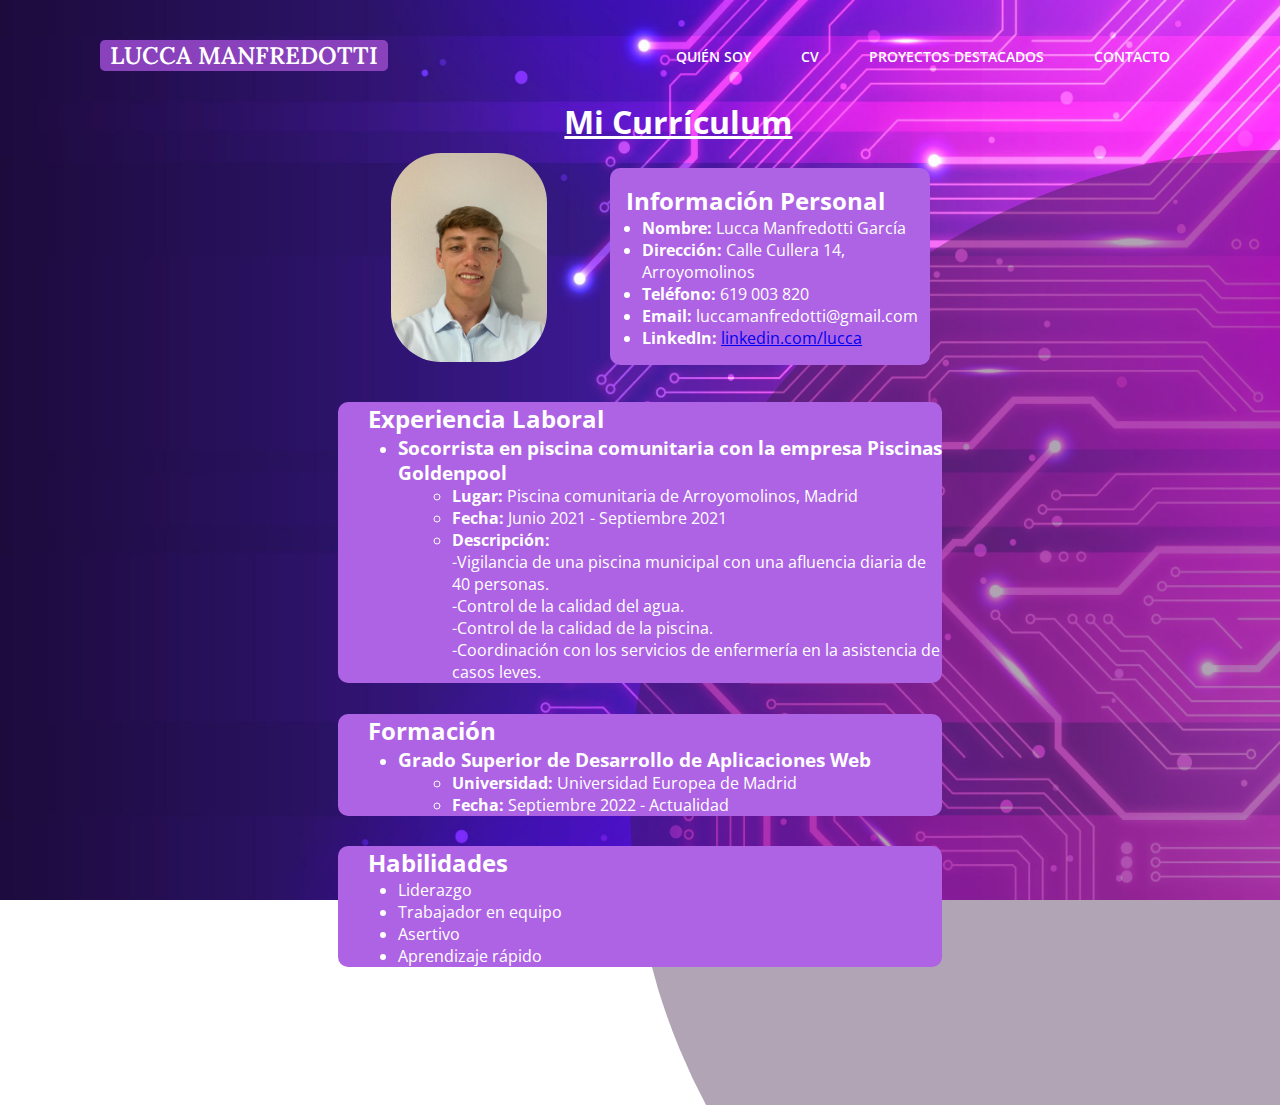
<file: cv.html>
<!DOCTYPE html>
<html lang="en">
  <head>
    <meta charset="UTF-8" />
    <meta http-equiv="X-UA-Compatible" content="IE=edge" />
    <meta name="viewport" content="width=device-width, initial-scale=1.0" />
    <link rel="stylesheet" href="style.css" />
    <title>Landing Page Web</title>
  </head>
  <body>
    <section>
      <div class="circulo"></div>
      <header>
        <a href="index.html" class="logo">Lucca Manfredotti</a>
        <ul class="navbar">
          <li>
            <a href="index.html">Quién soy</a>
          </li>
          <li>
            <a href="cv.html">CV</a>
          </li>
          <li>
            <a href="proyectos.html">Proyectos destacados</a>
          </li>
          <li>
            <a href="contacto.html">Contacto</a>
          </li>
        </ul>
      </header>
      <div class="curriculum">
        <h1>Mi Currículum</h1>

        <div class="divImgCu">
          <img class="imgCurriculum" src="img/fotoLucca.jpeg" alt="Mi foto de perfil"/>
          <div class="personal">
            <h2>Información Personal</h2>
            <ul class="listaPersonal">
              <li><strong>Nombre:</strong> Lucca Manfredotti García</li>
              <li>
                <strong>Dirección:</strong> Calle Cullera 14, Arroyomolinos
              </li>
              <li><strong>Teléfono:</strong> 619 003 820</li>
              <li><strong>Email:</strong> luccamanfredotti@gmail.com</li>
              <li>
                <strong>LinkedIn:</strong>
                <a href="https://www.linkedin.com/in/lucca-manfredotti-733497278/" target="_blank">linkedin.com/lucca</a>
              </li>
            </ul>
          </div>
        </div>

        <div class="experiencia">
          <h2>Experiencia Laboral</h2>
          <ul>
            <li>
              <h3>
                Socorrista en piscina comunitaria con la empresa Piscinas
                Goldenpool
              </h3>
              <ul>
                <li>
                  <strong>Lugar:</strong> Piscina comunitaria de Arroyomolinos,
                  Madrid
                </li>
                <li><strong>Fecha:</strong> Junio 2021 - Septiembre 2021</li>
                <li>
                  <strong>Descripción:</strong> <br />
                  -Vigilancia de una piscina municipal con una afluencia diaria
                  de 40 personas. <br />
                  -Control de la calidad del agua. <br />
                  -Control de la calidad de la piscina. <br />
                  -Coordinación con los servicios de enfermería en la asistencia
                  de casos leves.
                </li>
              </ul>
            </li>
          </ul>
        </div>

        <div class="formacion">
          <h2>Formación</h2>
          <ul>
            <li>
              <h3>Grado Superior de Desarrollo de Aplicaciones Web</h3>
              <ul>
                <li>
                  <strong>Universidad:</strong> Universidad Europea de Madrid
                </li>
                <li><strong>Fecha:</strong> Septiembre 2022 - Actualidad</li>
              </ul>
            </li>
          </ul>
        </div>

        <div class="habilidades">
          <h2>Habilidades</h2>
          <ul>
            <li>Liderazgo</li>
            <li>Trabajador en equipo</li>
            <li>Asertivo</li>
            <li>Aprendizaje rápido</li>
          </ul>
        </div>
      </div>
    </section>
  </body>
</html>
</file>
<file: style.css>
@import url('https://fonts.googleapis.com/css2?family=Lora:wght@600&family=Open+Sans:wght@600&display=swap');

* {
    margin: 0px;
    padding: 0px;
    box-sizing: border-box;
    font-family: 'Open Sans', sans-serif;
}

body {
    background-image: url(img/6108792.jpg);
    background-position: center;
    background-repeat: no-repeat;
    background-attachment: fixed;
    background-size: 100% 100%;
}

section {
    position: relative;
    width: 100%;
    min-height: 100vh;
    display: flex;
    justify-content: center;
    align-items: center;
    padding: 100px;
}
header {
    position: absolute;
    top: 0px;
    left: 0px;
    width: 100%;
    padding: 40px 100px;
    display: flex;
    justify-content: space-between;
    align-items: center;
}

header .logo {
    color: #fff;
    font-size: 1.5em;
    text-decoration: none;
    text-transform: uppercase;
    background: rgb(137, 66, 188);
    border-radius: 5px;
    padding: 0 10px;
    font-family: 'Lora', serif;
    font-weight: 600;
}

header .logo:hover {
    color: rgb(137, 66, 188);
    background: #fff;
    transition: 1s;
}

header .navbar {
    position: relative;
    display: flex;
}

header .navbar li {
    list-style: none;
    margin-left: 30px
}

header .navbar li a {
    text-decoration: none;
    color: #fff;
    font-weight: 600;
    padding: 10px;
    transition: 0.3s;
    font-size: 0.9em;
    text-transform: uppercase;
}

header .navbar li a:hover {
    border-bottom: 5px solid rgb(137, 66, 188);
    padding: 2px;
}

.menu-icon {
    color: var(--white-text);
    float: left;
    cursor: pointer;
    display: none;
    margin-left: 1rem;
    border: solid 0.1rem var(--white-text);
    padding: .2rem;
    border-radius: .1rem;
}

#menu-toggle {
    display: none;
}

header ul {
    display: flex;
}

/*Contenido de la web*/

.contenido {
    position: relative;
    width: 100%;
    display: flex;
    justify-content: space-between;
    align-items: center;
    padding-left: 30px;
}

.contenido .tituloBox {
    position: relative;
    max-height: 600px;
    text-align: center;
}

.contenido .tituloBox h2 {
    font-size: 3.6em;
    text-transform: uppercase;
    color: #fff;
}

.contenido .tituloBox h2 span {
    background: rgb(137, 66, 188);
    color: #fff;
    padding: 0 10px;
    font-family: 'Lora', serif;
    font-weight: 600;
    border-radius: 20px;
}

.contenido .tituloBox p {
    font-size: 1.6em;
    line-height: 1.5;
    color: #fff;
    font-weight: 300;
    margin-bottom: 20px;
}

.contenido .tituloBox a {
    text-decoration: none;
    text-transform: uppercase;
    color: rgb(137, 66, 188);
    background: #fff;
    padding: 10px 20px;
    margin: left 30px;
    border-radius: 20px;
    letter-spacing: 2px;
    transition: 0.5s;
}

.contenido .tituloBox a:hover {
    color: #fff;
    background: rgb(137, 66, 188);
    transition: 0.5s;
}

.contenido .imgBox {
    width: 600px;
    display: flex;
    justify-content: flex-end;
    padding-right: 50px;
    margin-top: -50px;
    z-index: -5;
}

.contenido .imgBox img {
    height: 75vh;
}

.contenido .imgBox img:hover {
    height: 75vh;
}

/*Copyright*/

.copyright {
    position: absolute;
    bottom: 0px;
    left: 700px;
    margin-bottom: 20px;
    padding: 0 30px 90px;
    display: flex;
    justify-content: center;
    align-items: center;
}

.copyright p {
    color: #fff;
    text-align: center;
    /* margin-left: 100px; */
}

/*Redes sociales*/

.redesSociales {
    position: absolute;
    right: 0px;
    bottom: 0px;
    display: flex;
    justify-content: space-between;
    align-items: center;
    padding: 0 100px 30px;
    list-style: none;
}

.redesSociales li {
    padding: 10px;
}

.redesSociales li a {
    color: #fff;
    font-size: 2.5em;
    transition: 0.3s;
}

.redesSociales li:hover a {
    color: rgb(45, 3, 74);
}

/********************/
/*Circulo*/

.circulo {
    position: absolute;
    top: 0px;
    left: 0px;
    background: rgba(61, 28, 68, 0.399);
    clip-path: circle(650px at right 800px);
    width: 100%;
    height: 100%;
    z-index: -1000;
}

/***************************************************************************************************/
/*Quien Soy*/

header .logoQuienSoy {
    color: rgb(137, 66, 188);
    font-size: 1.5em;
    text-decoration: none;
    text-transform: uppercase;
    background: #fff;
    border-radius: 5px;
    padding: 0 10px;
    font-family: 'Lora', serif;
    font-weight: 600;
}

header .logoQuienSoy:hover {
    color: #fff;
    background: rgb(137, 66, 188);
    transition: 1s;
}

/* .bodyQuienSoy {
    background-image: url(img/6106991.jpg);
    background-position: center;
    background-repeat: no-repeat;
    background-attachment: fixed;
    background-size: 100% 100%;
} */

.contenido .imagenfake {
    width: 600px;
    display: flex;
    justify-content: flex-start;
    padding-left: 50px;
    margin-top: -10px;
    z-index: -5;
}

.contenido .imagenfake img {
    height: 70vh;
}

.contenido .imagenfake img:hover {
    height: 70vh;
}

.perfil {
    background: rgb(174, 99, 228);
    color: #fff;
    border-radius: 10px;
    width: 40%;
    margin-bottom: 50px;
    margin-right: 10%;
}

.informacion {
    margin: 30px;
}

.informacion h2 {
    color: rgb(45, 3, 74);
}

.listaIntereses {
    margin-left: 50px;
}

.disFlex {
    display: flex;
    flex-direction: row;
}


/*******************************************************************************************************/
/*Curriculum*/

.curriculum {
    color: #fff;
    width: 70%;
}

.curriculum h1 {
    margin-left: 40%;
    text-decoration: underline;
}

.divImgCu {
    margin-left: 17%;
    display: flex;
}

.imgCurriculum {
    width: 25%;
    display: flex;
    justify-content: flex-start;
    margin-top: 10px;
    margin-bottom: 10px;
    z-index: -5;
    border-radius: 50px;
}

.imgLucca img {
    height: 70vh;
}

.imgLucca img:hover {
    height: 70vh;
}

.personal {
    background-color: rgb(174, 99, 228);
    margin-top: 4%;
    margin-left: 10%;
    border-radius: 10px;
    height: 100%;
}

.personal ul {
    margin-bottom: 5%;
}

.listaPersonal {
    margin-left: 10%;
}

.curriculum ul {
    margin-left: 10%;
}

.curriculum h2 {
    margin-left: 5%;
    margin-top: 5%;
}

.curriculum .habilidades {
    margin-bottom: 5%;
}

.experiencia {
    background: rgb(174, 99, 228);
    margin-left: 10%;
    margin-right: 10%;
    border-radius: 10px;
}

.formacion {
    background: rgb(174, 99, 228);
    margin-left: 10%;
    margin-right: 10%;
    border-radius: 10px;
}

.habilidades {
    background: rgb(174, 99, 228);
    margin-left: 10%;
    margin-right: 10%;
    border-radius: 10px;
}

/*********************************************************************************************************/
/*Proyectos*/

.card {
    position: relative;
    width: 300px;
    height: 400px;
    background-color: rgb(246, 183, 252);
    transform-style: preserve-3d;
    transform: perspective(1000px);
    border-radius: 8px;
    box-shadow: 0px 20px 30px black;
    transition: 1s;
}

.card:hover {
    transform: translateX(50%);
    border-radius: 8px;
}

.card .imgBoxProyectos {
    position: relative;
    width: 100%;
    height: 100%;
    display: block;
    transform-style: preserve-3d;
    transform-origin: left;
    box-shadow: 0px 20px 30px black;
    z-index: 10;
    transition: 1s;
    border-radius: 8px;
}

.card:hover .imgBoxProyectos {
    transform: rotateY(-180deg);
    border-radius: 8px;
    /* background-color: #fff; */
}

.imgProyectos {
    margin-top: 73px;
    width: 150px;
    height: 40px;
    border-radius: 8px;
}

.imgProyectos2 {
    margin-top: 90px;
    width: 50px;
    height: 40px;
    border-radius: 8px;
}

.imgProyectos3 {
    margin-top: 25px;
    width: 50px;
    height: 130px;
    border-radius: 8px;
}

.imgBoxProyectos .imgProyectos {
    position: absolute;
    top: 0px;
    left: 0px;
    width: 100%;
    height: 60%;
    object-fit: cover;
    transform-style: preserve-3d;
    backface-visibility: hidden;
}

.imgBoxProyectos .imgProyectos2 {
    position: absolute;
    top: 0px;
    left: 0px;
    width: 100%;
    height: 50%;
    object-fit: cover;
    transform-style: preserve-3d;
    backface-visibility: hidden;
}

.imgBoxProyectos .imgProyectos3 {
    position: absolute;
    top: 0px;
    left: 0px;
    width: 100%;
    height: 87%;
    object-fit: cover;
    transform-style: preserve-3d;
    backface-visibility: hidden;
}

.imgBoxProyectos .imgProyectos:nth-child(1) {
    /* nth-child(x) nos permite seleccionr varioa elementos hijos de la clase indicando
    su posicion segun el argumento o formula indicada */
    transform: rotateY(-180deg);
}

.imgBoxProyectos .imgProyectos2:nth-child(1) {
    /* nth-child(x) nos permite seleccionr varioa elementos hijos de la clase indicando
    su posicion segun el argumento o formula indicada */
    transform: rotateY(-180deg);
}

.imgBoxProyectos .imgProyectos3:nth-child(1) {
    /* nth-child(x) nos permite seleccionr varioa elementos hijos de la clase indicando
    su posicion segun el argumento o formula indicada */
    transform: rotateY(-180deg);
}

.details {
    position: absolute;
    top: 0px;
    left: 0px;
    width: 100%;
    height: 100%;
    display: flex;
    justify-content: center;
    align-items: center;
}

.content {
    display: flex;
    justify-content: center;
    align-items: center;
    flex-direction: column;
    /* Propiedad de CSS Grid: Define el ancho que separa las lineas de la
    rejilla en relacion con la dimension del elemento */
    gap: 30px;
}

.content p {
    margin-left: 5px;
    margin-right: 5px;
    text-align: justify;
}

.contenidoProyectos h2 {
    font-size: 32px;
    text-align: center;
}

.contenidoProyectos span {
    color: #6b2ab1;
    font-size: 26px;
}

.contenidoProyectos h1 {
    margin-left: 20%;
    margin-bottom: 10px;
    color: #fff;
    font-family: 'Lora', serif;
    font-size: 40px;
}

.contenidoProyectos .card {
    margin-bottom: 30px;
}


/*********************************************************************************************************/
/*Contacto*/

.contenidoContacto {
    display: flex;
    flex-direction: column;
    width: 100%;
    display: flex;
    justify-content: space-between;
    align-items: center;
    padding-left: 30px;
}

.contenidoContacto h1 {
    color: #fff;
}

.contacto {
    width: 100%;
    padding: 20px;
    background: rgb(246, 183, 252);
    border: 1px solid rgb(45, 3, 74);
    border-radius: 10px;
    display: flex;
}

.infoContacto {
    display: flex;
    flex-direction: column;
    display: flex;
    flex-direction: column;
    width: 100%;
}

.infoContacto h3 {
    margin-bottom: 5px;
    font-weight: bold;
}

.infoContacto input, textarea {
    padding: 10px;
    border: 1px solid rgb(45, 3, 74);
    border-radius: 4px;
    width: 95%;
}

.infoContacto textarea {
    height: 100px;
}

.infoContacto button {
    padding: 10px 20px;
    background: rgb(45, 3, 74);
    color: #fff;
    border: none;
    border-radius: 4px;
    cursor: pointer;
    align-self: flex-start;
}

.iconos {
    display: flex;
    flex-direction: column;
    margin-right: 3%;
}

.ico1 {
    margin-top: 40px;
}

.ico2 {
    margin-top: 57px;
}

.ico3 {
    margin-top: 55px;
}

.ico4 {
    margin-top: 55px;
}

/**********************************************************************************/
/*Responsive*/
@media (max-width: 576px) {
    header ul{
      display: flex;
      flex-direction: column;
    }

    .circulo {
        display: none;
    }

    .imgBox img {
        display: none;
    }

    .contenido {
        margin-left: -30px;
        margin-right: auto;
        margin-top: 60px;
    }

    .copyright {
        display: none;
    }

    .redesSociales {
        display: none;
    }

    .contenidoContacto {
        margin-top: 50px;
    }

    .contenidoProyectos {
        margin-top: 50px;
    }

    .card .imgBoxProyectos {
        display: none;
    }

    .card:hover {
        transform: translateX(0%);
    }

    .contenido .imagenfake {
        order: 2;
        width: 30px;
        margin-left: -10px;
    }

    .disFlex {
        display: flex;
        flex-direction: column;
        margin-top: 50px;
        margin-left: 150px;
    }

    .perfil {
        width: 470px;
    }

    .curriculum {
        width: 550px;
        margin-top: 70px;
    }

    .divImgCu {
        display: flex;
        flex-direction: column;
    }

    .imgCurriculum {
        margin-left: 20px;
        width: 200px;
    }

    .personal {
        margin-left: -25px;
        width: 295px;
    }

    .curriculum h1 {
        margin-left: 97px;
    }

}

@media (max-width: 992px) {
    .contenido {
        margin-top: 30px;
    }

    .copyright {
        margin-left: -80px;
    }

    .disFlex {
        margin-left: -50px;
        width: 900px;
    }

    .imagenfake img {
        margin-top: 50px;
    }

    .perfil {
        width: 470px;
    }

    .bodyQuienSoy section .copyright {
        height: 5px;
        margin-left: -500px;
    }

    .curriculum {
        width: 800px;
    }
}
</file>
